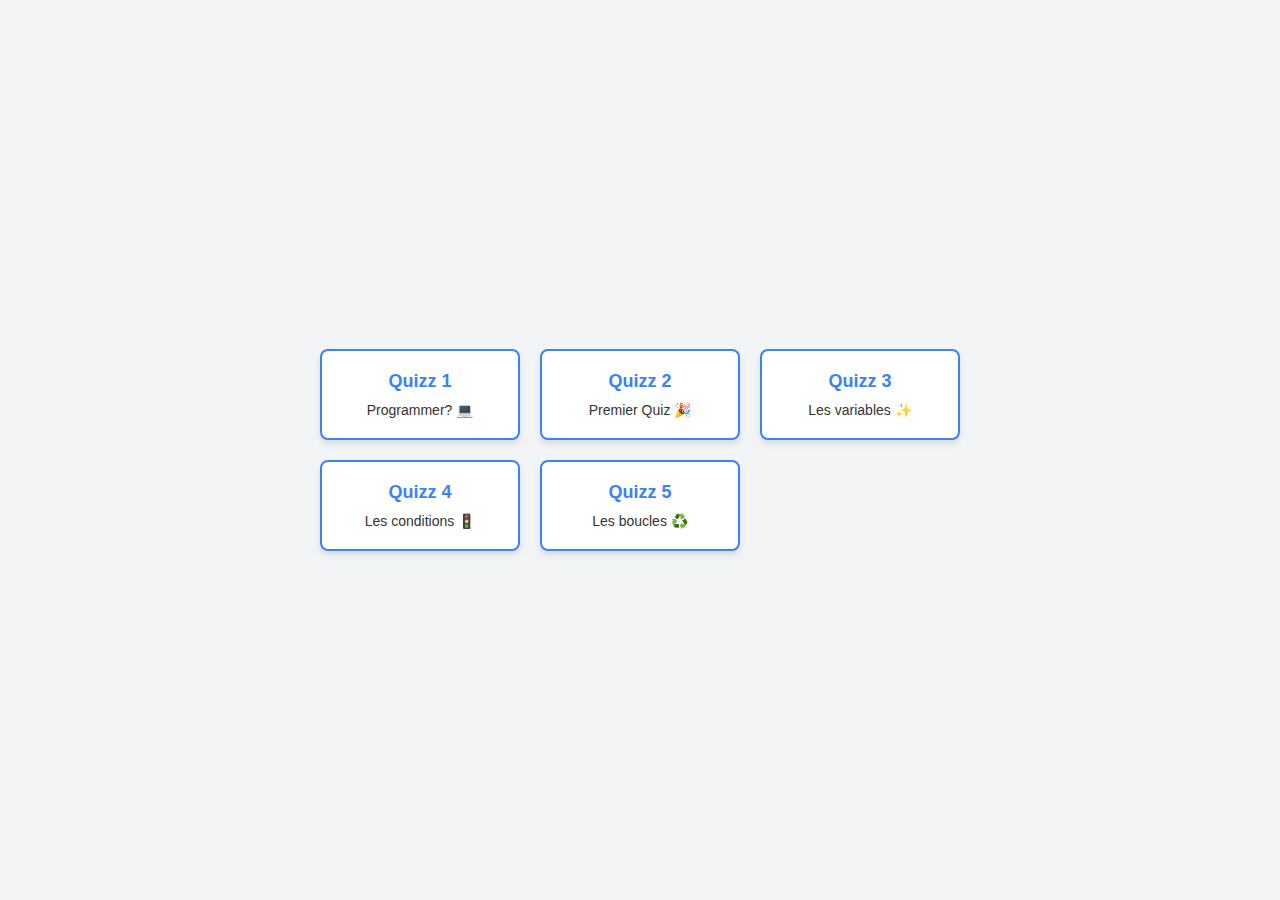
<file: index.html>
<!DOCTYPE html>
<html lang="en">
  <head>
    <meta charset="UTF-8" />
    <meta name="viewport" content="width=device-width, initial-scale=1.0" />
    <title>Quizz Programmation</title>
    <link rel="icon" href="quizz.png" type="image/png" />
    <link rel="stylesheet" href="style.css" />
  </head>
  <body>
    <div class="container"></div>
    <script src="data.js"></script>
    <script src="script.js"></script>
  </body>
</html>
</file>
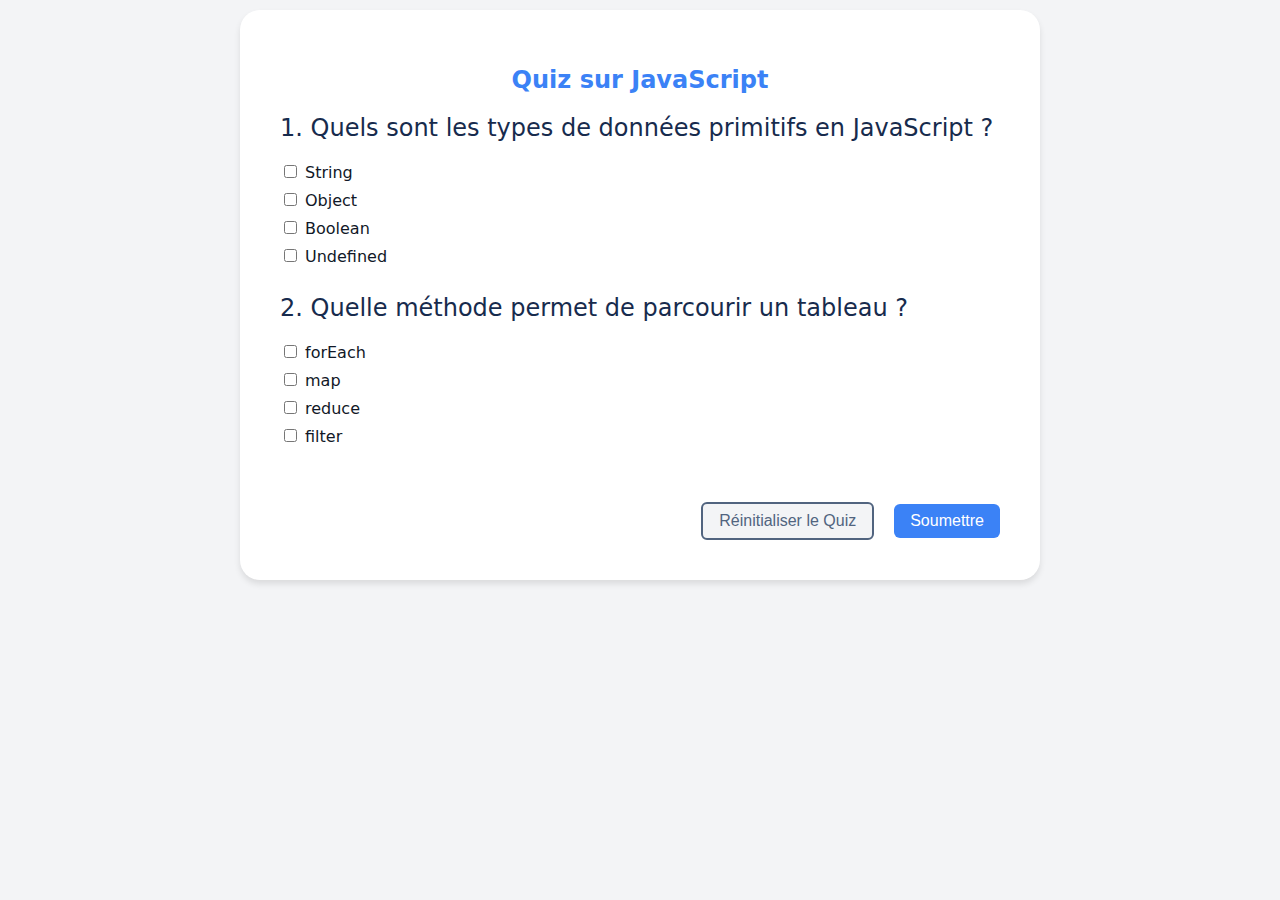
<file: quizz/index.html>
<!DOCTYPE html>
<html lang="fr">
  <head>
    <meta charset="UTF-8" />
    <meta name="viewport" content="width=device-width, initial-scale=1.0" />
    <title>Quiz Dynamique</title>
    <link rel="stylesheet" href="style.css" />
  </head>
  <body class="bg-gray-100 text-gray-900 font-sans">
    <div class="container mx-auto p-6">
      <div id="quiz-container" class="bg-white p-6 rounded shadow quiz-padding">
        <h1
          id="quiz-title"
          class="bold-color text-2xl font-bold mb-4 text-center"
        ></h1>
        <div id="quiz-questions"></div>
        <div id="button-container">
          <button id="reset-btn">Réinitialiser le Quiz</button>
          <button
            id="submit-btn"
            class="mt-6 bg-blue-500 text-white px-4 py-2 rounded hover:bg-blue-600"
          >
            Soumettre
          </button>
        </div>
        <div id="quiz-result" class="mt-4 text-center hidden"></div>
      </div>
    </div>
    <script src="data.js"></script>
    <script src="script.js" defer></script>
  </body>
</html>
</file>
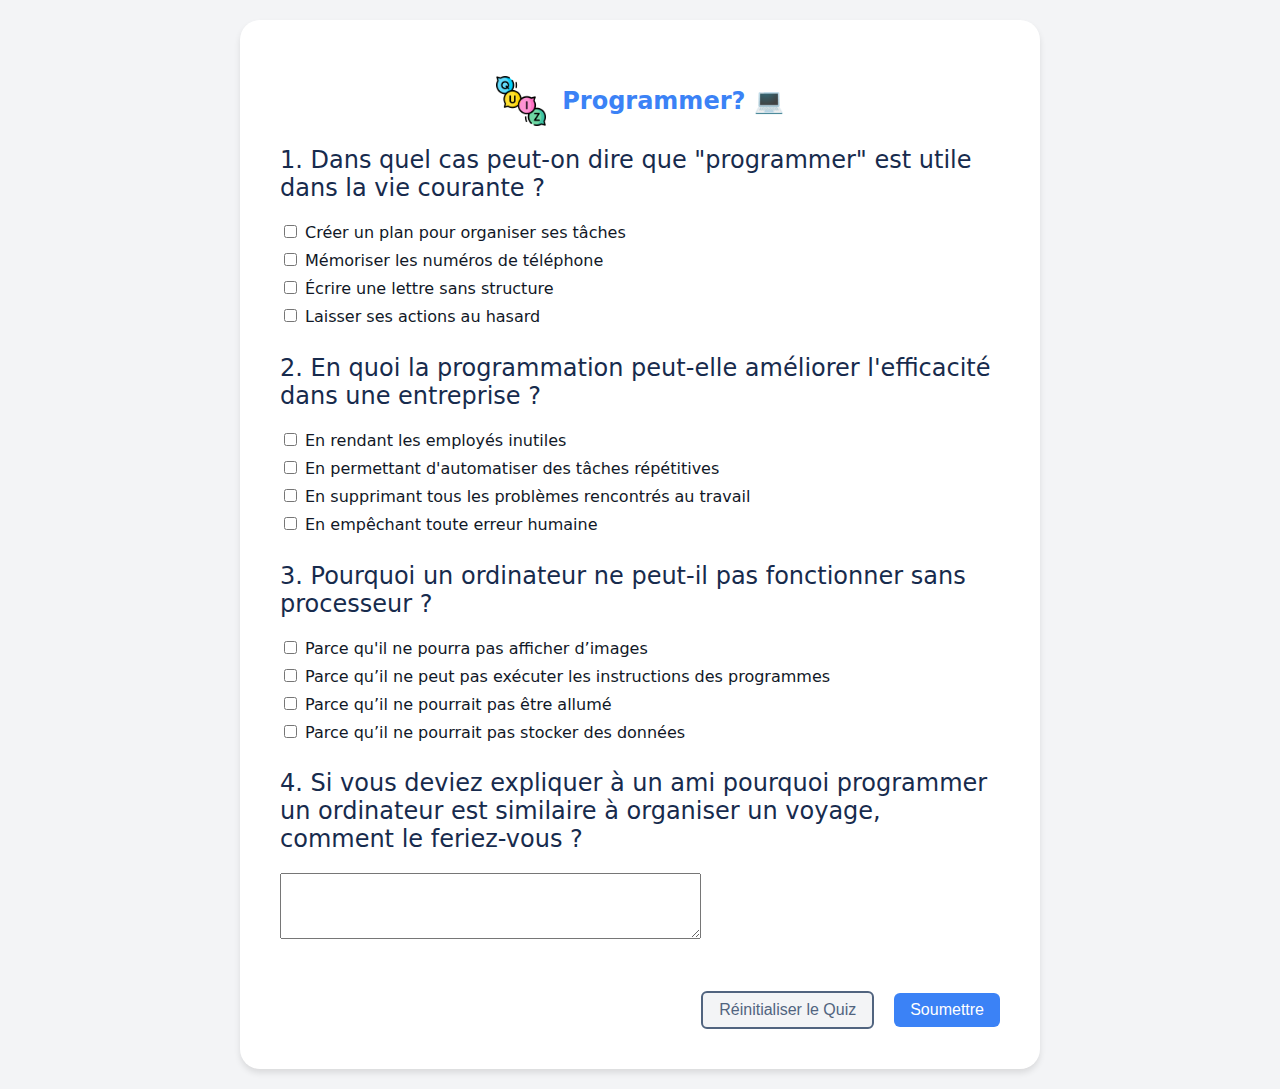
<file: base/quizz/index.html>
<!DOCTYPE html>
<html lang="fr">
  <meta charset="UTF-8" /><meta
    content="width=device-width,initial-scale=1"
    name="viewport"
  /><title>Quiz Dynamique</title
  ><link href="style.css" rel="stylesheet" />
  <link rel="icon" href="quizz.png" type="image/png" />
  <body class="bg-gray-100 font-sans text-gray-900">
    <div class="p-6 container mx-auto">
      <div id="quiz-container" class="p-6 bg-white quiz-padding rounded shadow">
        <h1
          class="text-center bold-color font-bold mb-4 text-2xl flex items-center justify-center gap-4"
          id="quiz-title"
        >
          <img
            src="quizz-title.png"
            alt="Titre Quiz"
            class="quiz-title-image"
          />
          <span></span>
          <!-- Le texte sera inséré dynamiquement dans ce span -->
        </h1>

        <div id="quiz-questions"></div>
        <div id="button-container">
          <button id="reset-btn">Réinitialiser le Quiz</button>
          <button
            id="submit-btn"
            class="rounded bg-blue-500 hover:bg-blue-600 mt-6 px-4 py-2 text-white"
          >
            Soumettre
          </button>
        </div>
        <div id="quiz-result" class="text-center hidden mt-4"></div>
      </div>
    </div>
    <script src="data.js"></script>
    <script src="script.js" defer></script>
  </body>
</html>
</file>
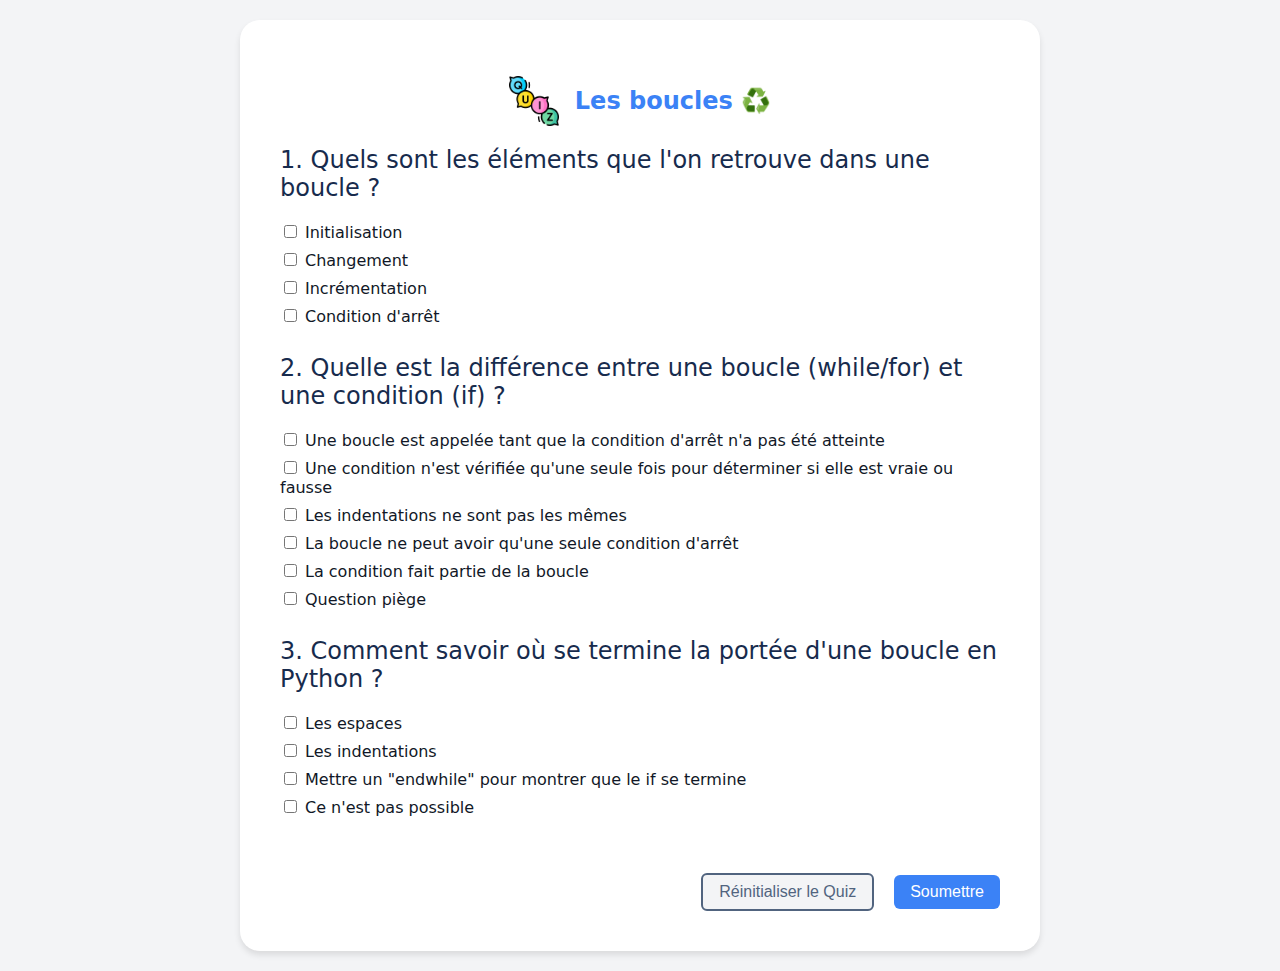
<file: boucle/quizz/index.html>
<!DOCTYPE html>
<html lang="fr">
  <meta charset="UTF-8" /><meta
    content="width=device-width,initial-scale=1"
    name="viewport"
  /><title>Quiz Dynamique</title
  ><link href="style.css" rel="stylesheet" />
  <link rel="icon" href="quizz.png" type="image/png" />
  <body class="bg-gray-100 font-sans text-gray-900">
    <div class="p-6 container mx-auto">
      <div id="quiz-container" class="p-6 bg-white quiz-padding rounded shadow">
        <h1
          class="text-center bold-color font-bold mb-4 text-2xl flex items-center justify-center gap-4"
          id="quiz-title"
        >
          <img
            src="quizz-title.png"
            alt="Titre Quiz"
            class="quiz-title-image"
          />
          <span></span>
          <!-- Le texte sera inséré dynamiquement dans ce span -->
        </h1>
        <div id="quiz-questions"></div>
        <div id="button-container">
          <button id="reset-btn">Réinitialiser le Quiz</button>
          <button
            id="submit-btn"
            class="rounded bg-blue-500 hover:bg-blue-600 mt-6 px-4 py-2 text-white"
          >
            Soumettre
          </button>
        </div>
        <div id="quiz-result" class="text-center hidden mt-4"></div>
      </div>
    </div>
    <script src="data.js"></script>
    <script src="script.js" defer></script>
  </body>
</html>
</file>
<file: style.css>
/* Styles généraux */
body {
  font-family: Arial, sans-serif;
  background-color: #f3f4f6;
  margin: 0;
  padding: 0;
  display: flex;
  justify-content: center;
  align-items: center;
  min-height: 100vh;
}

.container {
  max-width: 800px;
  padding: 20px;
  display: grid;
  grid-template-columns: repeat(auto-fit, minmax(200px, 1fr));
  gap: 20px;
}

.card {
  background-color: #fff;
  border-radius: 8px;
  box-shadow: 0 4px 6px rgba(0, 0, 0, 0.1);
  padding: 20px;
  text-align: center;
  border: 2px solid #3b82f6;
  transition: transform 0.2s ease, box-shadow 0.2s ease;
  cursor: pointer;
}

.card:hover {
  transform: scale(1.05);
  box-shadow: 0 8px 15px rgba(0, 0, 0, 0.2);
}

.card-title {
  font-size: 18px;
  font-weight: bold;
  margin-bottom: 10px;
  color: #3b82f6;
}

.card-content {
  font-size: 14px;
  color: #333;
}

/* Styles pour les cartes complétées */
.card.completed {
  background-color: #40ee9a;
  color: #fff;
  border-color: #40ee9a;
}
</file>
<file: quizz/style.css>
body {
  background-color: #f3f4f6;
  color: #111827;
  font-family: system-ui;
  margin: 0;
  padding: 0;
  box-sizing: border-box;
}
.text-green-600 {
  color: #16a34a;
  font-weight: 700;
}
.bold-color {
  color: #172b4d;
  font-weight: 500;
}
.quiz-padding {
  /* margin-top: 5px; */
}
.message {
  width: 0;
  overflow: hidden;
  word-wrap: break-word; /* Permet de couper les mots trop longs */
  white-space: normal; /* Permet le retour à la ligne si nécessaire */
  transition: width 0.4s ease, color 0.2s ease;
}
.message.show {
  width: 100%;
  /* height: 100%; */
}
.text-green-300 {
  color: #86efac;
}
.text-red-600 {
  color: #dc2626;
  font-weight: 700;
}
.text-green-500 {
  color: #22c55e;
}
.text-red-500 {
  color: #ef4444;
}
.hidden {
  display: none;
}
.container {
  max-width: 800px;
  margin: 0 auto;
  padding: 10px;
}
#quiz-container {
  background-color: #fff;
  padding: 40px;
  border-radius: 20px;
  box-shadow: 0 4px 6px rgb(0 0 0 / 0.1);
}
#quiz-title {
  font-size: 1.5rem;
  font-weight: 700;
  margin-bottom: 1rem;
  text-align: center;
  color: #3b82f6;
}
#quiz-questions {
  margin-bottom: 1.5rem;
}
#button-container {
  display: flex;
  justify-content: flex-end;
  align-items: center;
  gap: 20px;
}
button#submit-btn {
  margin-top: 1.5rem;
  background-color: #3b82f6;
  color: #fff;
  padding: 0.5rem 1rem;
  border-radius: 0.375rem;
  border: none;
  cursor: pointer;
  font-size: 1rem;
  transition: background-color 0.3s ease;
}
button#submit-btn:hover {
  background-color: #2563eb;
}
button#reset-btn {
  margin-top: 1.5rem;
  background-color: #f3f4f6;
  color: #51647f;
  padding: 0.5rem 1rem;
  border-radius: 0.375rem;
  border: none;
  cursor: pointer;
  font-size: 1rem;
  transition: background-color 0.3s ease;
  border: 2px solid #51647f;
}
button#reset-btn:hover {
  background-color: #f3f4f6;
}
#quiz-result {
  margin-top: 1rem;
  text-align: center;
  display: none;
}
#quiz-result.text-green-500 {
  color: #10b981;
}
#quiz-result.text-red-500 {
  color: #ef4444;
}
label {
  display: block;
  margin-bottom: 0.5rem;
  font-size: 1rem;
}
input[type="checkbox"] {
  margin-right: 0.5rem;
}
</file>
<file: base/quizz/style.css>
body {
  background-color: #f3f4f6;
  color: #111827;
  font-family: system-ui;
  margin: 0;
  padding: 0;
  box-sizing: border-box;
}
.text-green-600 {
  color: #16a34a;
  font-weight: 700;
}
.bold-color {
  color: #172b4d;
  font-weight: 500;
}
.quiz-title-image {
  max-height: 50px; /* Limite la hauteur de l'image */
  max-width: 50px; /* Limite la largeur de l'image */
  object-fit: contain; /* S'assure que l'image conserve son ratio */
}
.message {
  width: 0;
  overflow: hidden;
  word-wrap: break-word;
  white-space: normal;
  transition: width 0.4s ease, color 0.2s ease;
}
.message.show {
  width: 100%;
}
.text-green-300 {
  color: #86efac;
}
.text-red-600 {
  color: #dc2626;
  font-weight: 700;
}
.text-green-500 {
  color: #22c55e;
}
.text-red-500 {
  color: #ef4444;
}
.hidden {
  display: none;
}
.container {
  max-width: 800px;
  margin: 0 auto;
  padding: 20px;
}
#quiz-container {
  background-color: #fff;
  padding: 40px;
  border-radius: 20px;
  box-shadow: 0 4px 6px rgb(0 0 0 / 0.1);
}
#quiz-title {
  font-size: 1.5rem;
  font-weight: 700;
  margin-bottom: 1rem;
  text-align: center;
  color: #3b82f6;
  display: flex;
  align-items: center; /* Centre l'image et le texte verticalement */
  justify-content: center; /* Centre le contenu horizontalement */
  gap: 1rem; /* Espace entre l'image et le texte */
}
#quiz-questions {
  margin-bottom: 1.5rem;
}
#button-container {
  display: flex;
  justify-content: flex-end;
  align-items: center;
  gap: 20px;
}
button#submit-btn {
  margin-top: 1.5rem;
  background-color: #3b82f6;
  color: #fff;
  padding: 0.5rem 1rem;
  border-radius: 0.375rem;
  border: none;
  cursor: pointer;
  font-size: 1rem;
  transition: background-color 0.3s ease;
}
button#submit-btn:hover {
  background-color: #2563eb;
}
button#reset-btn {
  margin-top: 1.5rem;
  background-color: #f3f4f6;
  color: #51647f;
  padding: 0.5rem 1rem;
  border-radius: 0.375rem;
  border: none;
  cursor: pointer;
  font-size: 1rem;
  transition: background-color 0.3s ease;
  border: 2px solid #51647f;
}
button#reset-btn:hover {
  background-color: #f3f4f6;
}
#quiz-result {
  margin-top: 1rem;
  text-align: center;
  display: none;
}
#quiz-result.text-green-500 {
  color: #10b981;
}
#quiz-result.text-red-500 {
  color: #ef4444;
}
label {
  display: block;
  margin-bottom: 0.5rem;
  font-size: 1rem;
}
input[type="checkbox"] {
  margin-right: 0.5rem;
}
</file>
<file: boucle/quizz/style.css>
body {
  background-color: #f3f4f6;
  color: #111827;
  font-family: system-ui;
  margin: 0;
  padding: 0;
  box-sizing: border-box;
}
.text-green-600 {
  color: #16a34a;
  font-weight: 700;
}
.bold-color {
  color: #172b4d;
  font-weight: 500;
}
.quiz-title-image {
  max-height: 50px; /* Limite la hauteur de l'image */
  max-width: 50px; /* Limite la largeur de l'image */
  object-fit: contain; /* S'assure que l'image conserve son ratio */
}
.message {
  width: 0;
  overflow: hidden;
  word-wrap: break-word;
  white-space: normal;
  transition: width 0.4s ease, color 0.2s ease;
}
.message.show {
  width: 100%;
}
.text-green-300 {
  color: #86efac;
}
.text-red-600 {
  color: #dc2626;
  font-weight: 700;
}
.text-green-500 {
  color: #22c55e;
}
.text-red-500 {
  color: #ef4444;
}
.hidden {
  display: none;
}
.container {
  max-width: 800px;
  margin: 0 auto;
  padding: 20px;
}
#quiz-container {
  background-color: #fff;
  padding: 40px;
  border-radius: 20px;
  box-shadow: 0 4px 6px rgb(0 0 0 / 0.1);
}
#quiz-title {
  font-size: 1.5rem;
  font-weight: 700;
  margin-bottom: 1rem;
  text-align: center;
  color: #3b82f6;
  display: flex;
  align-items: center; /* Centre l'image et le texte verticalement */
  justify-content: center; /* Centre le contenu horizontalement */
  gap: 1rem; /* Espace entre l'image et le texte */
}
#quiz-questions {
  margin-bottom: 1.5rem;
}
#button-container {
  display: flex;
  justify-content: flex-end;
  align-items: center;
  gap: 20px;
}
button#submit-btn {
  margin-top: 1.5rem;
  background-color: #3b82f6;
  color: #fff;
  padding: 0.5rem 1rem;
  border-radius: 0.375rem;
  border: none;
  cursor: pointer;
  font-size: 1rem;
  transition: background-color 0.3s ease;
}
button#submit-btn:hover {
  background-color: #2563eb;
}
button#reset-btn {
  margin-top: 1.5rem;
  background-color: #f3f4f6;
  color: #51647f;
  padding: 0.5rem 1rem;
  border-radius: 0.375rem;
  border: none;
  cursor: pointer;
  font-size: 1rem;
  transition: background-color 0.3s ease;
  border: 2px solid #51647f;
}
button#reset-btn:hover {
  background-color: #f3f4f6;
}
#quiz-result {
  margin-top: 1rem;
  text-align: center;
  display: none;
}
#quiz-result.text-green-500 {
  color: #10b981;
}
#quiz-result.text-red-500 {
  color: #ef4444;
}
label {
  display: block;
  margin-bottom: 0.5rem;
  font-size: 1rem;
}
input[type="checkbox"] {
  margin-right: 0.5rem;
}
</file>
